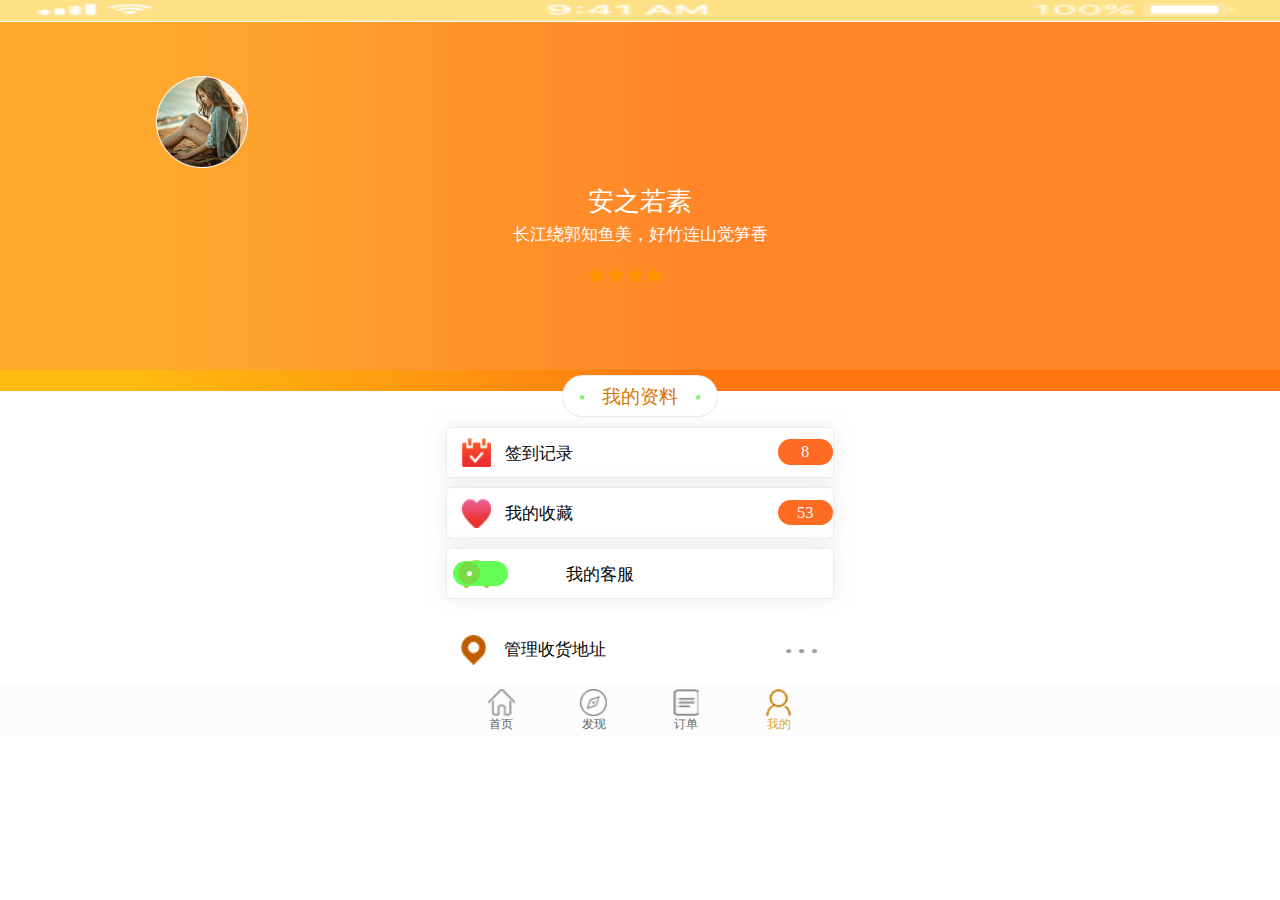
<file: 个人中心.html>
<!DOCTYPE html>
<html lang="en">
<head>
    <meta name="viewport" content="width=device-width" >
    <meta charset="UTF-8">
    <link rel="stylesheet" href="./css/base.css ">
    <link rel="stylesheet" href="./css/个人中心.css ">
    <link rel="stylesheet" href="./css/iconfont.css ">
    <title>个人中心</title>
</head>
<body>

<!--header-->
<div class="header" >
    <img src="./images/个人中心/状态栏.png  " alt="">
</div>
<!--banner-->
<div class="banner">
    <div class="bannerTop">
        <div><img src="./images/个人中心/头像.png  " alt=""></div>
        <div class="bannerTopBox1" ><p>安之若素</p></div>
        <div class="bannerTopBox2"><p>长江绕郭知鱼美，好竹连山觉笋香</p></div>
        <div class="bannerTopBox3">
            <a href=""><img src="./images/个人中心/收藏(1).png  " alt=""></a>
            <a href=""><img src="./images/个人中心/收藏(1).png  " alt=""></a>
            <a href=""><img src="./images/个人中心/收藏(1).png  " alt=""></a>
            <a href=""><img src="./images/个人中心/收藏(1).png  " alt=""></a>
        </div>
<!--        <div class="bannerTopBox4">
               <div class="bannerTopBox4-L"><img src="./images/个人中心/设置.png  " alt=""></div>
                <div class="bannerTopBox4-R"><img src="./images/个人中心/Xieyi.png  " alt=""></div>
            </div>
        </div>-->
    </div>

    <div class="bannerBottom">
        <div class="bannerBottom-l " ><img src="./images/个人中心/形状1.png  " alt=""></div>
        <div class="bannerBottom-c" ><p>我的资料</p></div>
        <div class="bannerBottom-r"><img src="./images/个人中心/形状1.png  " alt=""></div>

    </div>
</div>

<!--container-->
<div class="container " >
    <div class="contentT">
        <div class="contentT1">
            <img src="./images/个人中心/签到.png  " alt="">
            <pre>签到记录</pre>
            <p>8</p>
        </div>

        <div class="contentT1">
            <img src="./images/个人中心/收藏.png  " alt="">
            <pre>我的收藏</pre>
            <p>53</p>
        </div>

        <div class="contentT1"  >
            <img src="./images/个人中心/耳机.png  " alt="">
            <pre style="margin-left:0.2rem ">我的客服</pre>
          <p style="background: #63ff56;position: fixed  " ><span><b></b></span></p>
        </div>
    </div>

    <div class="contentB">
        <div class="contentB1">
            <img src="./images/个人中心/定位位置.png  " alt="">
            <pre>管理收货地址</pre>
            <a href=""><img src="./images/个人中心/更多.png  " alt=""></a>

        </div>
    </div>
</div>

<!--footer-->
<div class="footer" >
  <div class="footerContent">
      <div class="footerContent1">
          <img src="./images/个人中心/Tab/首页.png  " alt="">
          <p><a href="./index.html " style="color:rgb(100,100,100) ;" >首页</a></p>
      </div>

      <div class="footerContent1">
          <a href="./订单中心.html ">
          <img src="./images/个人中心/Tab/发现.png  " alt="">
          <p>发现</p>
          </a>
      </div>

      <div class="footerContent1"><a href="./订单详情.html ">
          <img src="./images/个人中心/Tab/订单.png  " alt="">
          <p>订单</p>
      </a>
      </div>

      <div class="footerContent1">
          <img src="./images/个人中心/Tab/我的.png  " alt="">
          <p style="color:#daa91a">我的</p>
      </div>
  </div>
</div>
</body>
</html>
</file>
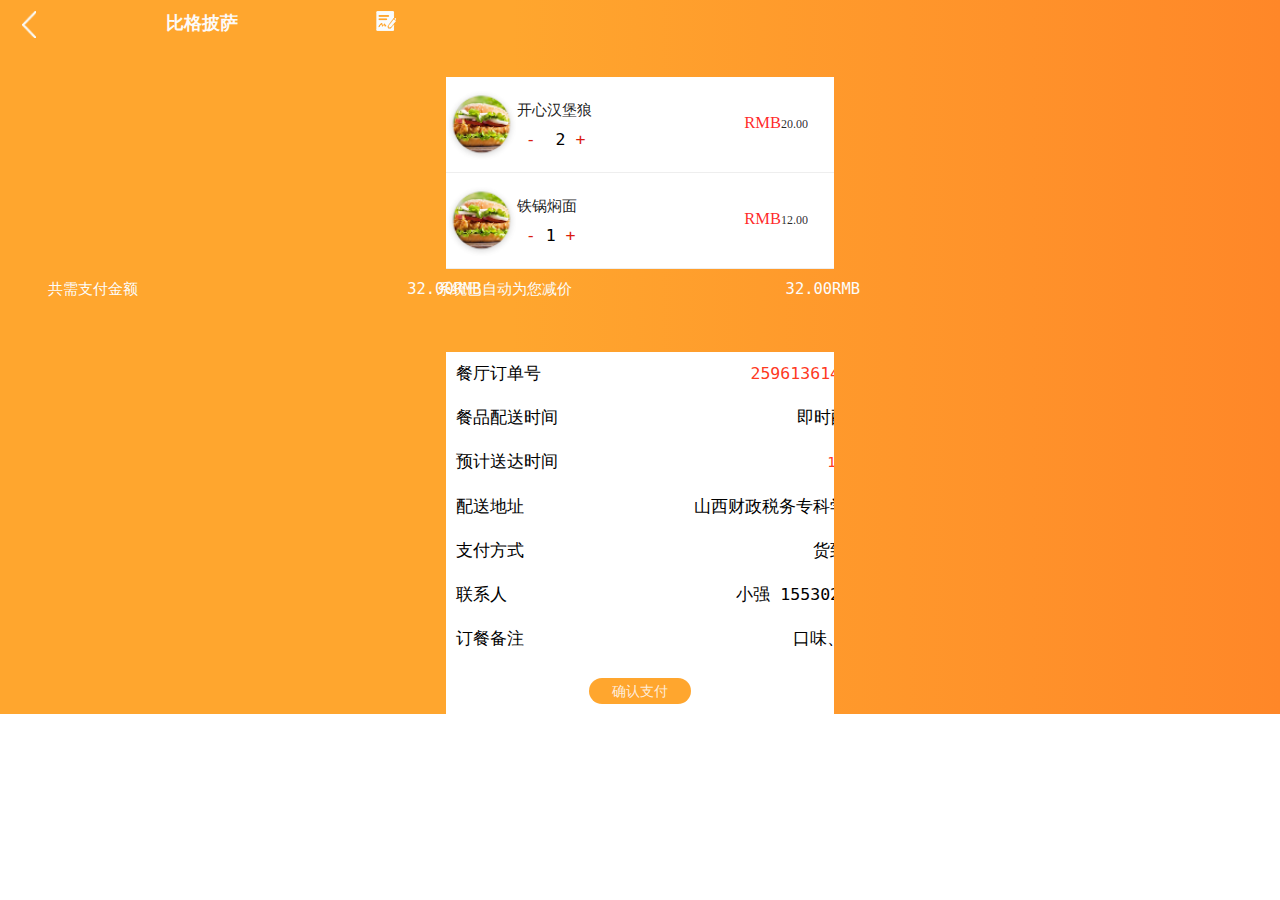
<file: 填写订单.html>
<!DOCTYPE html>
<html lang="en">
<head>
    <meta charset="UTF-8">
    <meta name="viewport" content="width=device-width" >
    <link rel="stylesheet" href="./css/base.css ">
    <link rel="stylesheet" href="./css/填写订单.css  ">
    <link rel="stylesheet" href="./images/填写订单 ">
    <title>填写订单</title>
</head>
<body>
<!--header-->
<div class="container">
   <!-- header-->
 <!--   <div class="header">
        <img src="./images/填写订单/状态栏.png  " alt="">
    </div>-->
    <!--nav-->
    <div class="nav">

        <p><img src="./images/填写订单/返回.png  " alt=""></p>
        <h3>比格披萨</h3>
        <span><img src="./images/填写订单/Xieyi.png  " alt=""></span>
    </div>

    <!--content1-->
    <div class="box1">
        <div class="box1Content ">
            <div class="box1ContentText">
                <div class="box1ContentText-Left">
                      <div class="box1ContentText-LeftTP">
                         <img src="./images/填写订单/汉堡.png " alt="">
                     </div>
                       <div class="box1ContentText-LeftText">
                           <p>开心汉堡狼</p>
                           <pre><span style="color:#da1c10 " >-</span>  2 <span style="color: #da1c10 ">+</span></pre>
                       </div>
                </div>
                <div class="box1ContentText-Right">
                    <p><span style="color:rgba(255,1,1,0.85);font-size:0.3rem  " >RMB</span>20.00</p>
                </div>
            </div>




    <div class="box1ContentText">
                <div class="box1ContentText-Left">
                    <div class="box1ContentText-LeftTP">
                        <img src="./images/填写订单/汉堡.png " alt="">
                    </div>
                    <div class="box1ContentText-LeftText">
                        <p>铁锅焖面</p>
                        <pre><span style="color:#da1c10 " >-</span> 1 <span style="color: #da1c10 ">+</span></pre>
                    </div>
                </div>
                <div class="box1ContentText-Right">
                    <p><span style="color:rgba(255,1,1,0.85);font-size:0.3rem  " >RMB</span>12.00</p>
                </div>
            </div>

        </div>
    </div>


<!--box2-->
    <div class="box2">
        <div class="box2Content">
            <div class="box2Content-Text">
                <pre> 共需支付金额                             32.00RMB</pre>
            </div>
            <div class="box2Content-Text">
                <pre> 系统已自动为您减价                       32.00RMB</pre>
            </div>

        </div>
    </div>

<!--footer-->
    <div class="footer">
       <div class="footerContent">
           <div class="footerContent-Text"><pre> 餐厅订单号                     <span style="color:rgba(254,32,2,0.9) ">25961361452098</span></pre></div>
           <div class="footerContent-Text"><pre> 餐品配送时间                        即时配送    </pre></div>
           <div class="footerContent-Text"><pre> 预计送达时间                           <span style="color:rgba(254,32,2,0.9) ;font-size:0.26rem   " >13：50</span> </pre></div>
           <div class="footerContent-Text"><pre> 配送地址                 山西财政税务专科学校</pre></div>
           <div class="footerContent-Text"><pre> 支付方式                             货到付款</span></pre></div>
           <div class="footerContent-Text"><pre> 联系人                       小强 15530269866</pre></div>
           <div class="footerContent-Text"><pre> 订餐备注                           口味、偏好</pre></div>
           <div class="footerContent-Text" style="margin-top:0.1rem  " >
               <a href="./筛选支付方式.html">
                   <p>                    确认支付</p>
               </a>
           </div>
       </div>
    </div>






</div>
</body>
</html>
</file>
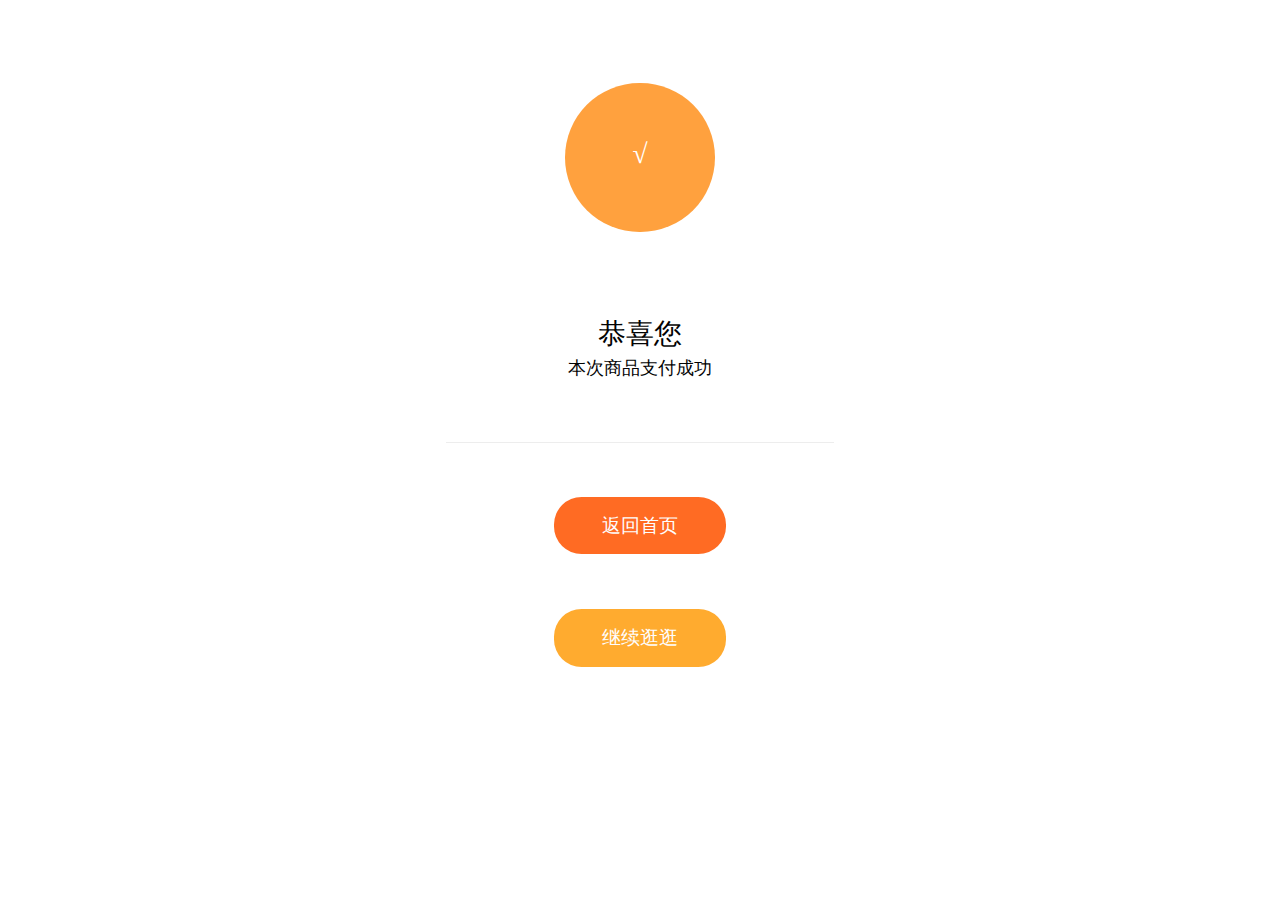
<file: 支付成功.html>
<!DOCTYPE html>
<html lang="en">
<head>
    <meta charset="UTF-8">
    <meta name="viewport" content="width=device-width" >
    <link rel="stylesheet" href="./css/base.css ">
    <link rel="stylesheet" href="./css/支付成功.css ">
    <title>支付成功</title>
</head>
<body>
<!--header-->
<!--<div class="header">
    <img src="./images/支付成功/状态栏.png  " alt="">
</div>-->

<!--banner-->
<div class="banner">
    <div class="bannerContent"><p>√</p></div>
</div>
<!--container-->
<div class="container">
    <div class="content">
        <div class="content1">恭喜您</div>
        <div class="content2"  >本次商品支付成功</div>
    </div>
</div>

<!--box-->
<div class="box">
    <div class="boxContent"></div>
</div>
<!--footer-->

<div class="footer">

        <div class="footerContent1"><a href="./index.html " style="color:rgb(254,253,253) ;" >返回首页</a></div>
        <div class="footerContent2">继续逛逛</div>
</div>


</body>
</html>
</file>
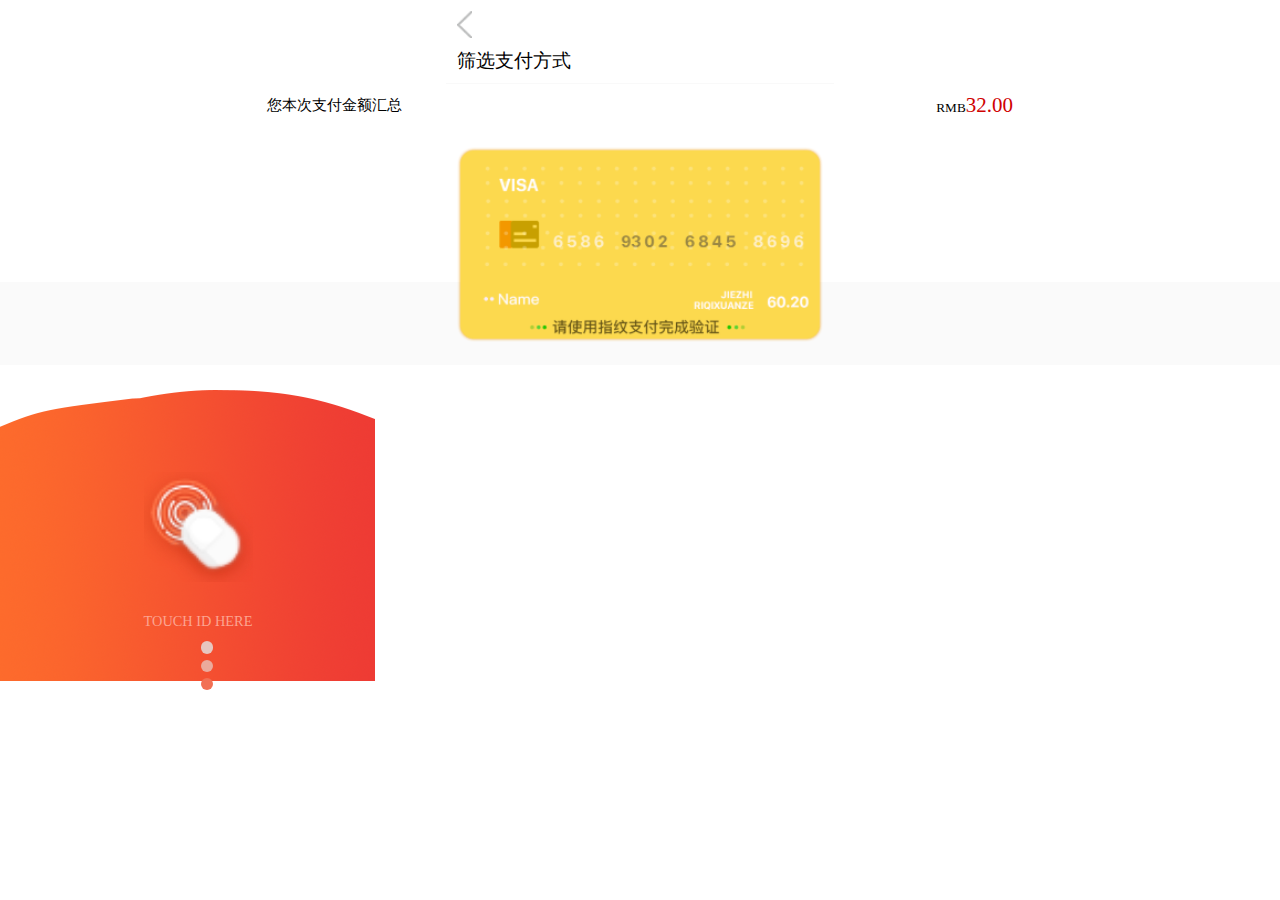
<file: 支付方式（指纹）.html>
<!DOCTYPE html>
<html lang="en">
<head>
    <meta name="viewport" content="width=device-width" >
    <meta charset="UTF-8">
    <title>支付方式</title>
    <link rel="stylesheet" href="./css/base.css ">
    <link rel="stylesheet" href="css/支付方式（指纹）.css  ">
    <link rel="stylesheet" href="images/支付方式（指纹） ">
    <style>
        .footerContent {
            width: 7.5rem;
            height: 5.8rem;
            background-image:url("images/支付方式（指纹）/椭圆1.png  ")  ;
            background-repeat:no-repeat  ;
        }
    </style>
    
</head>
<body>
<!--header-->
<!--<div class="header">
    <img src="images/支付方式（指纹）/状态栏.png  " alt="">
</div>-->
<!--box1-->
<div class="box1">
    <div class="box1Content">
        <img src="images/支付方式（指纹）/返回.png  " alt="">
        <p>筛选支付方式</p>
    </div>
    <div class="b" ></div>
</div>
<!--box2-->
<div class="box2">
    <p>您本次支付金额汇总</p>
    <p style="font-size:0.24rem  " >RMB<font style="color:rgb(208,2,2);font-size:0.38rem   " >32.00</font></p>
</div>
<!--box3-->
<div class="box3">
    <img src="images/支付方式（指纹）/VISA.png  " alt="">
    <div class="box4" ></div>
</div>

<!--footer-->
<div class="footer">
   <div class="footerContent">
       <a href="./支付成功.html "> <img src="images/支付方式（指纹）/指纹.png  " alt=""></a>
       <p>TOUCH ID HERE</p>
       <div class="footerContentBox1 " ></div>
       <div class="footerContentBox2 " ></div>
       <div class="footerContentBox3 " ></div>
   </div>


</div>



</body>
</html>
</file>
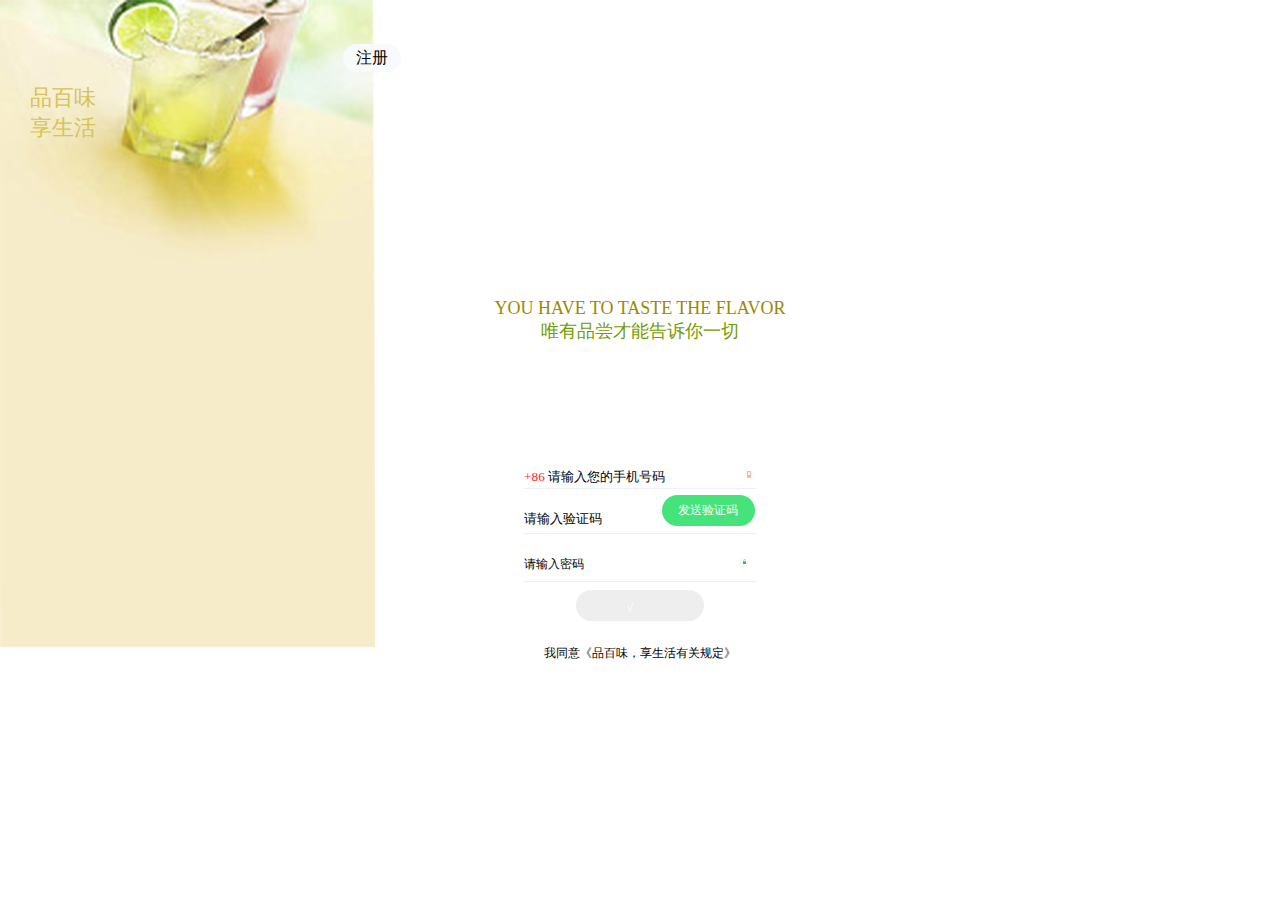
<file: 注册.html>
<!DOCTYPE html>
<html lang="en">
<head>
    <meta charset="UTF-8">
    <meta name="viewport" content="width=device-width"  >
    <link rel="stylesheet" href="./css/base.css  ">
    <link rel="stylesheet" href="css/登陆.css  ">
    <title>登录</title>
    <style>
        .container{
            background-image:url("./images/登录/背景.png  ");
            width: 100%;
            height: 12.94rem;
            background-repeat: no-repeat ;
        }
    </style>

</head>
<body>

<!--header-->
<!--<div class="header" ><img src="./images/登录/状态栏.png  " alt=""></div>-->
<!--content-->
<div class="container ">
    <!-- box1-->
    <div class="box1 ">
        <div class="box1Content-left " >
            <p>品百味</p>
            <p>享生活</p>
        </div>
        <div class="box1Content-right " >
            <p>注册</p>
        </div>
    </div>

    <!-- box2-->
    <div class="box2 ">
        <div class="box2Content" >
            <p style="color:rgb(156,136,1) " >YOU HAVE TO TASTE THE  FLAVOR</p>
            <p style=" color: rgb(114,156,0);" >唯有品尝才能告诉你一切</p>
        </div>
    </div>

    <!-- box3-->
    <div class="box3" >
        <ul class="box3Content" >
            <li class="box3Content1 " >
                <div class="box3Content1-l"><font style="color:rgb(255,33,33) " >+86</font> 请输入您的手机号码</div>
                <div class="box3Content1-r"><img src="./images/登录/手机.png " alt=""></div>
            </li>
            <li class="box3Content2 " ></li>

            <li class="box3Content3 " >
                <div class="box3Content3-l">请输入验证码</div>
                <div class="box3Content3-r">
                    <div class="box3Content3-rContent" >
                        <p>发送验证码</p></div>
                </div>
            </li>
            <li class="box3Content4 " ></li>

            <li class="box3Content5 " >
                <div class="box3Content5-top">
                    <div class="box3Content5-topL">请输入密码</div>
                    <div class="box3Content5-topR"><img src="./images/登录/密码.png " alt=""></div>
                        <li class="box3Content5-z" ></li>
                <div class="box3Content5-bottom"><p><a href="./登录.html " style="color:#fff " >√</a></p></div>
            </li>
        </ul>
    </div>

    <!--box4-->
    <div class="box4" >
        <div class="box4Content" >
            我同意《品百味，享生活有关规定》
        </div>
    </div>
</div>


</body>
</html>
</file>
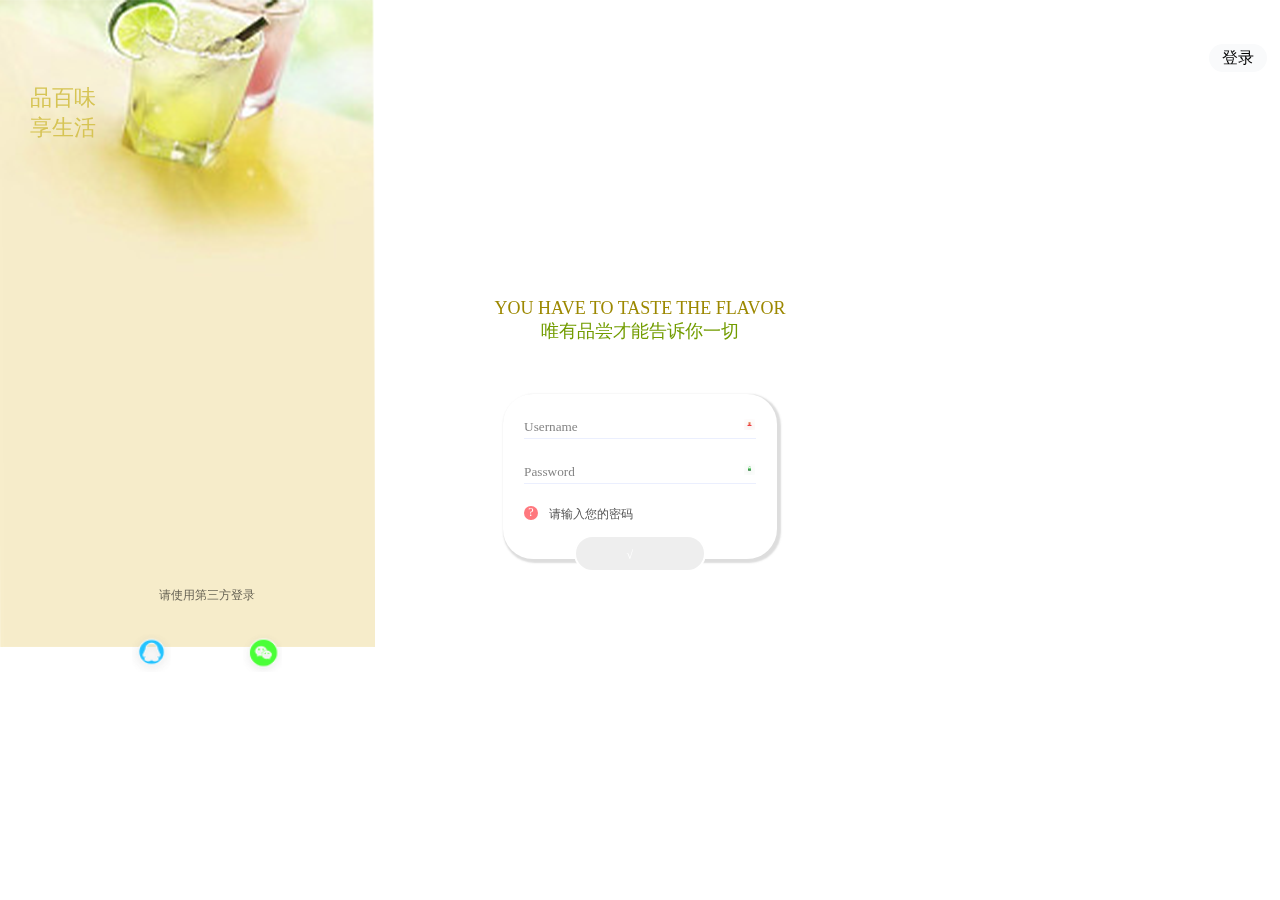
<file: 登录.html>
<!DOCTYPE html>
<html lang="en">
<head>
    <meta charset="UTF-8">
    <meta name="viewport" content="width=device-width"  >
    <link rel="stylesheet" href="./css/base.css  ">
    <link rel="stylesheet" href="./css/注册.css  ">
    <title>注册</title>
    <style>
        .container{
            background-image:url("images/注册/背景.png  ");
            width: 100%;
            height: 12.94rem;
            background-repeat: no-repeat ;
            position:fixed;
        }
    </style>

</head>
<body>

<!--header-->
<!--<div class="header" ><img src="./images/注册/状态栏.png  " alt=""></div>-->
<!--content-->
<div class="container ">
    <!-- box1-->
    <div class="box1 ">
        <div class="box1Content-left " >
            <p>品百味</p>
            <p>享生活</p>
        </div>
        <div class="box1Content-right " >
            <p>登录</p>
        </div>
    </div>

    <!-- box2-->
    <div class="box2 ">
        <div class="box2Content" >
            <p style="color:rgb(156,136,1) " >YOU HAVE TO TASTE THE  FLAVOR</p>
            <p style=" color: rgb(114,156,0);" >唯有品尝才能告诉你一切</p>
        </div>
    </div>

    <!-- box3-->
    <div class="box3" >
        <ul class="box3Content" >
            <li class="box3Content1 " >
                <div class="box3Content1-l">Username</div>
                <div class="box3Content1-r"><img src="./images/注册/用户名.png " alt=""></div>
            </li>
            <li class="box3Content2 " ></li>

            <li class="box3Content3 " >
                <div class="box3Content1-l">Password</div>
                <div class="box3Content1-r"><img src="./images/注册/密码.png " alt=""></div>
            </li>
            <li class="box3Content4 " ></li>

            <li class="box3Content5 " >
                <div class="box3Content5-C">
                    <div class="box3Content5-C1 "  style="color:#ffffff  " >?</div>
                    <div class="box3Content5-C2 "  >请输入您的密码</div>
                </div>

            </li>
            <li class="box3Content6 " ><p><a href="./index.html " style="color:#fff " >√</a></p></li>
        </ul>


    </div>

    <!--box4-->
    <div class="box4" >
        <div class="box4Top" >
            请使用第三方登录
        </div>

        <div class="box4Bottom" >
            <div class="box4BottomContent">
                <div class="box4BottomContent-l" ><img src="./images/注册/qq.png  " alt=""></div>
                <div class="box4BottomContent-r" ><img src="./images/注册/weixin.png " alt=""></div>
            </div>
        </div>
    </div>

</div>


</body>
</html>
</file>
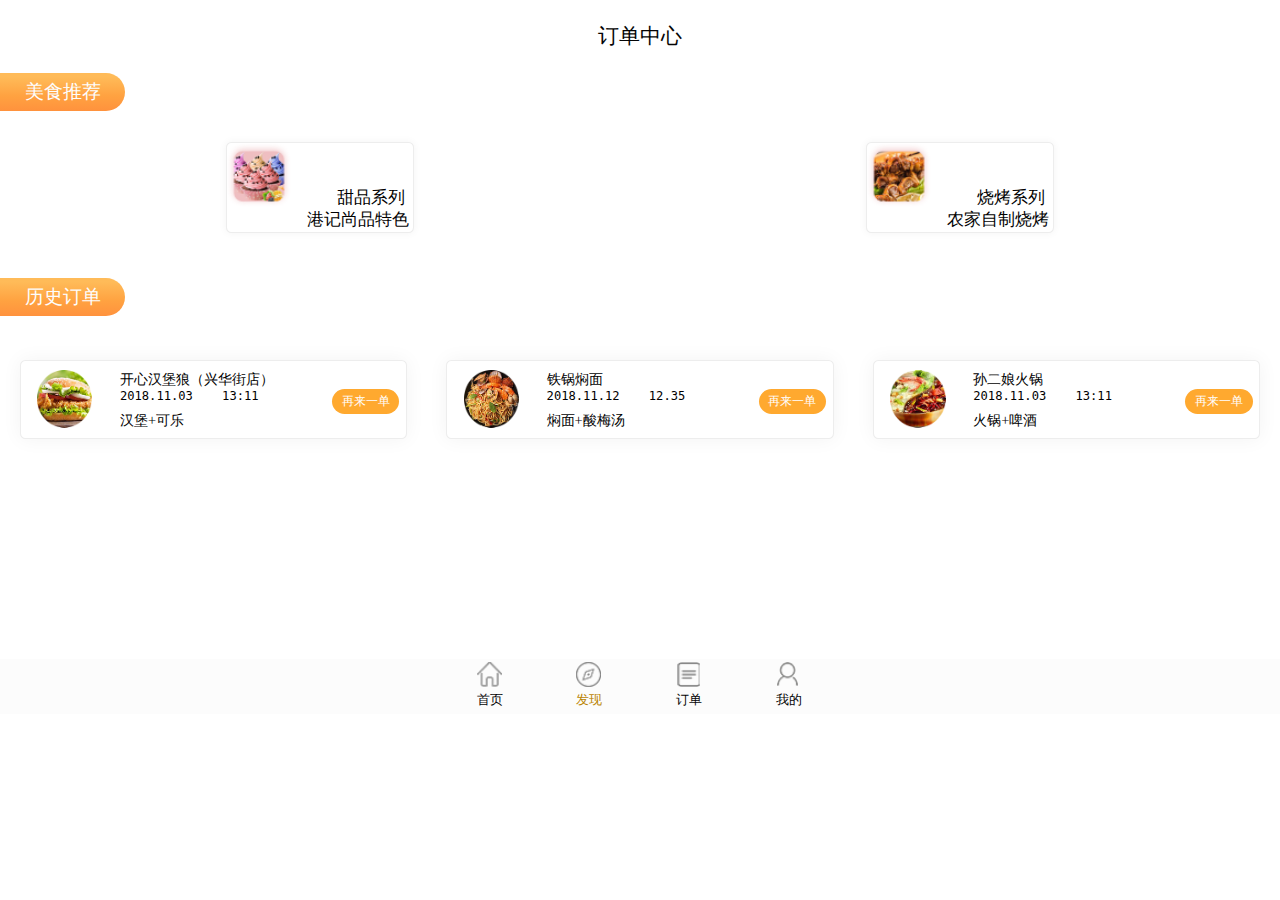
<file: 订单中心.html>
<!DOCTYPE html>
<html lang="en">
<head>
    <meta charset="UTF-8">
    <meta name="viewport" content="width=device-width" >
    <link rel="stylesheet" href="./css/base.css ">
    <link rel="stylesheet" href="./css/订单中心.css  ">
    <link rel="stylesheet" href="./images/订单中心">
    <title>订单中心</title>
</head>
<body>
<!--header-->
<!--<header class="header"  >
    <img src="./images/订单中心/状态栏.png  " alt="">
</header>-->
<!--banner-->
<div class="banner">
    <p>订单中心</p>
</div>
<!--content-->
<div class="content1" >
    <div class="content1Top " >
        <p>美食推荐</p>
    </div>
    <div class="content1Bottom" >
        <div class="content1Bottom-1">
            <div class="content1Bottom-1Left " >
            <img src="./images/订单中心/美食推荐/甜筒.png  " alt="">
            </div>
            <div class="content1Bottom-1Right " >
            <pre>   甜品系列</pre>
                <span>港记尚品特色</span>

            </div>
        </div>


        <div class="content1Bottom-2">
            <div class="content1Bottom-2Left " >
                <img src="./images/订单中心/美食推荐/烧烤.png  " alt="">
            </div>
            <div class="content1Bottom-2Right " >
                <pre>   烧烤系列</pre>
                <span>农家自制烧烤</span>

            </div>
        </div>

    </div>
</div>

<div class="content2">
    <div class="content2Top">
        <p>历史订单</p>
    </div>
    <div class="content2Bottom" >
        <div class="content2Bottom-1 " >
             <div class="content2Bottom-1Left" >
                 <div class="content2Bottom-1Left-1 " >
                     <img src="./images/订单中心/历史订单/汉堡.png  " alt="">
                 </div>
                 <div class="content2Bottom-1Left-2 " >
                     <p>开心汉堡狼（兴华街店）</p>
                     <pre>2018.11.03    13:11  </pre>
                     <p>汉堡+可乐</p>
                 </div>
             </div>
             <div class="content2Bottom-1Right" >
                 <div class="content2Bottom-1RightC " >
                     <p>再来一单</p>
                 </div>
             </div>
        </div>

        <div class="content2Bottom-1 " >
            <div class="content2Bottom-1Left" >
                <div class="content2Bottom-1Left-1 " >
                    <img src="./images/订单中心/历史订单/焖面.png  " alt="">
                </div>
                <div class="content2Bottom-1Left-2 " >
                    <p>铁锅焖面</p>
                    <pre>2018.11.12    12.35  </pre>
                    <p>焖面+酸梅汤</p>
                </div>
            </div>
            <div class="content2Bottom-1Right" >
                <div class="content2Bottom-1RightC " >
                    <p>再来一单</p>
                </div>
            </div>
        </div>

        <div class="content2Bottom-1 " >
            <div class="content2Bottom-1Left" >
                <div class="content2Bottom-1Left-1 " >
                    <img src="./images/订单中心/历史订单/火锅.png  " alt="">
                </div>
                <div class="content2Bottom-1Left-2 " >
                    <p>孙二娘火锅</p>
                    <pre>2018.11.03    13:11  </pre>
                    <p>火锅+啤酒</p>
                </div>
            </div>
            <div class="content2Bottom-1Right" >
                <div class="content2Bottom-1RightC " >
                    <p>再来一单</p>
                </div>
            </div>
        </div>

    </div>
</div>

<!--footer-->
<div class="footer">
    <div class="footerContent">
        <div class="footerContent1">
            <a href="./index.html ">
            <img src="./images/订单中心/Tab/首页.png  " alt="">
            <p>首页</p>
            </a>
        </div>

        <div class="footerContent1">
            <img src="./images/订单中心/Tab/发现.png  " alt="" >
            <p style="color:rgb(186,132,2) ">发现</p>
        </div>

        <div class="footerContent1">
            <a href="./订单详情.html ">
            <img src="./images/订单中心/Tab/订单.png   " alt="" >
            <p >订单</p>
            </a>
        </div>

        <div class="footerContent1"><a href="./个人中心.html ">
            <img src="./images/订单中心/Tab/我的.png  " alt="">
            <p>我的</p>
        </a>
        </div>
    </div>

</div>



</body>
</html>
</file>
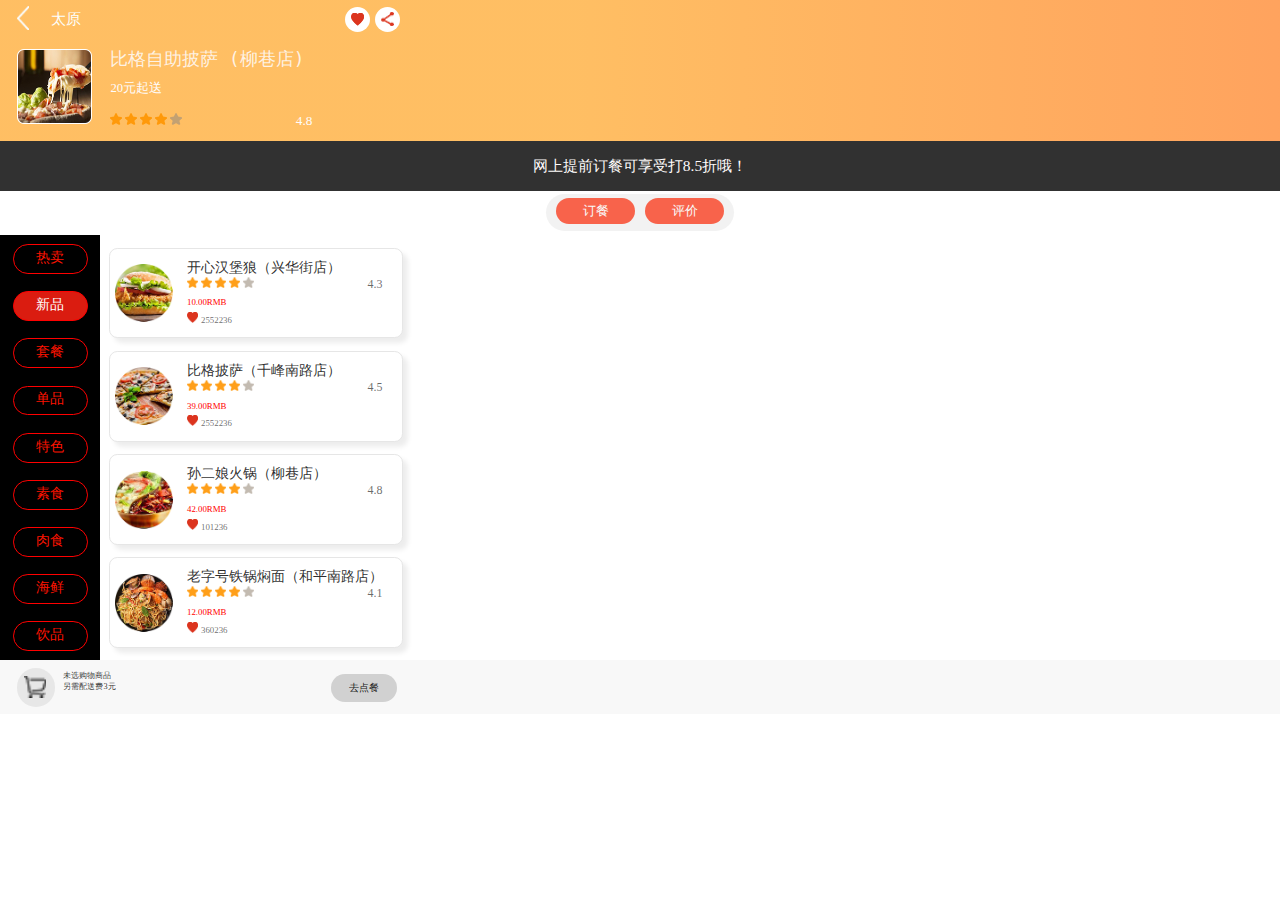
<file: 订单详情.html>
<!DOCTYPE html>
<html lang="en">
<head>
    <meta charset="UTF-8">
    <meta name="viewport" content="width=device-width"  >
    <link rel="stylesheet" href="./css/base.css  ">
    <link rel="stylesheet" href="css/订单详情.css   ">
    <title>订单详情</title>
</head>
<body>

<!--header-->
<!--<div class="header" >
    <img src="images/订单详情/状态栏.png  " alt="">
</div>-->
<!--box1-->
<div class="box1">
    <div class="box1Top">
        <div class="box1Top-Left">
            <img src="images/订单详情/图标/返回.png  " alt="">
            <p>太原</p>
        </div>
        <div class="box1Top-Right">
            <span><img src="images/订单详情/图标/收藏.png  " alt=""></span>
            <span><img src="images/订单详情/图标/分享(1).png   " alt="" style="height:0.26rem;width:0.24rem;padding-top:0.01rem" ></span>
        </div>
    </div>
    <div class="box1Bottom">
        <div class="box1Bottom-Left"><img src="images/订单详情/banner.png  " alt=""></div>
        <div class="box1Bottom-Right">
            <div class="box1Bottom-Right1"><pre>比格自助披萨 (柳巷店)</pre></div>
            <div class="box1Bottom-Right1"><p>20元起送</p></div>
            <div class="box1Bottom-Right1">
                <img src="images/订单详情/图标/收藏(1).png  " alt="">
                <img src="images/订单详情/图标/收藏(1).png  " alt="">
                <img src="images/订单详情/图标/收藏(1).png  " alt="">
                <img src="images/订单详情/图标/收藏(1).png  " alt="">
                <img src="images/订单详情/图标/收藏(1)拷贝4.png  " alt="">
                <span style=" font-size:0.24rem ;color:rgb(254,252,252);margin-left: 2rem " >4.8</span>
            </div>
        </div>
    </div>
</div>
<!--box2-->
<div class="box2">
    <div class="box2Content">网上提前订餐可享受打8.5折哦！</div>
</div>
<!--box3-->
<div class="box3">
    <div class="box3Content">
        <div class="box3Content1">
            <p>订餐</p>
        </div>
        <div class="box3Content1" style="margin-left:0.18rem   " >
            <p>评价</p>
        </div>
    </div>
</div>
<!--box4-->
<div class="box4">
    <div class="box4-Left">
        <div class="box4-LeftText " >
            <div class="box4-LeftText1 " ><p>热卖</p></div>
        </div>

        <div class="box4-LeftText " >
            <div class="box4-LeftText1 " style="background: #da1c10; " ><p style="color:#fff; " >新品</p></div>
        </div>

        <div class="box4-LeftText " >
             <div class="box4-LeftText1 " ><p>套餐</p></div>
        </div>
        <div class="box4-LeftText " >
             <div class="box4-LeftText1 " ><p>单品</p></div>
        </div>
        <div class="box4-LeftText " >
             <div class="box4-LeftText1 " ><p>特色</p></div>
         </div>

        <div class="box4-LeftText " >
             <div class="box4-LeftText1 " ><p>素食</p></div>
        </div>

        <div class="box4-LeftText " >
             <div class="box4-LeftText1 " ><p>肉食</p></div>
         </div>

        <div class="box4-LeftText " >
             <div class="box4-LeftText1 " ><p>海鲜</p></div>
       </div>

        <div class="box4-LeftText " >
            <div class="box4-LeftText1 " ><p>饮品</p></div>
        </div>
    </div>

    <div class="box4-Right">
        <div class="box4-RightContent">
            <div class="box4-RightContent-TP"><img src="./images/订单详情/content/1.png  " alt=""></div>
            <div class="box4-RightContent-Text">
                <div class="box4-RightContent-Text1" ><p>开心汉堡狼（兴华街店）</p></div>
                <div class="box4-RightContent-Text1" >
                    <img src="./images/订单详情/图标/收藏(1).png " alt="">
                    <img src="./images/订单详情/图标/收藏(1).png " alt="">
                    <img src="./images/订单详情/图标/收藏(1).png " alt="">
                    <img src="./images/订单详情/图标/收藏(1).png " alt="">
                    <img src="./images/订单详情/图标/收藏(1)拷贝4.png " alt="">
                    <span style="margin-left: 2rem;color:rgba(5,5,5,0.6)" >4.3</span>
                </div>
                <div class="box4-RightContent-Text1" >
                    <span style="font-size:0.16rem;color:red ">10.00RMB</span>
                </div>
                <div class="box4-RightContent-Text1" >
                    <img src="./images/订单详情/图标/收藏.png  " alt="">
                    <span style="font-size:0.16rem;color:rgba(5,5,5,0.6);" >2552236</span></div>
            </div>
        </div>


        <div class="box4-RightContent">
            <div class="box4-RightContent-TP"><img src="./images/订单详情/content/2.png  " alt=""></div>
            <div class="box4-RightContent-Text">
                <div class="box4-RightContent-Text1" ><p>比格披萨（千峰南路店）</p></div>
                <div class="box4-RightContent-Text1" >
                    <img src="./images/订单详情/图标/收藏(1).png " alt="">
                    <img src="./images/订单详情/图标/收藏(1).png " alt="">
                    <img src="./images/订单详情/图标/收藏(1).png " alt="">
                    <img src="./images/订单详情/图标/收藏(1).png " alt="">
                    <img src="./images/订单详情/图标/收藏(1)拷贝4.png " alt="">
                    <span style="margin-left: 2rem;color:rgba(5,5,5,0.6)" >4.5</span>
                </div>
                <div class="box4-RightContent-Text1" >
                    <span style="font-size:0.16rem;color:red ">39.00RMB</span>
                </div>
                <div class="box4-RightContent-Text1" >
                    <img src="./images/订单详情/图标/收藏.png  " alt="">
                    <span style="font-size:0.16rem;color:rgba(5,5,5,0.6);" >2552236</span></div>
            </div>
        </div>

        <div class="box4-RightContent">
            <div class="box4-RightContent-TP"><img src="./images/订单详情/content/3.png  " alt=""></div>
            <div class="box4-RightContent-Text">
                <div class="box4-RightContent-Text1" ><p>孙二娘火锅（柳巷店）</p></div>
                <div class="box4-RightContent-Text1" >
                    <img src="./images/订单详情/图标/收藏(1).png " alt="">
                    <img src="./images/订单详情/图标/收藏(1).png " alt="">
                    <img src="./images/订单详情/图标/收藏(1).png " alt="">
                    <img src="./images/订单详情/图标/收藏(1).png " alt="">
                    <img src="./images/订单详情/图标/收藏(1)拷贝4.png " alt="">
                    <span style="margin-left: 2rem;color:rgba(5,5,5,0.6)" >4.8</span>
                </div>
                <div class="box4-RightContent-Text1" >
                    <span style="font-size:0.16rem;color:red ">42.00RMB</span>
                </div>
                <div class="box4-RightContent-Text1" >
                    <img src="./images/订单详情/图标/收藏.png  " alt="">
                    <span style="font-size:0.16rem;color:rgba(5,5,5,0.6);" >101236</span></div>
            </div>
        </div>

        <div class="box4-RightContent">
            <div class="box4-RightContent-TP"><img src="./images/订单详情/content/4.png  " alt=""></div>
            <div class="box4-RightContent-Text">
                <div class="box4-RightContent-Text1" ><p>老字号铁锅焖面（和平南路店）</p></div>
                <div class="box4-RightContent-Text1" >
                    <img src="./images/订单详情/图标/收藏(1).png " alt="">
                    <img src="./images/订单详情/图标/收藏(1).png " alt="">
                    <img src="./images/订单详情/图标/收藏(1).png " alt="">
                    <img src="./images/订单详情/图标/收藏(1).png " alt="">
                    <img src="./images/订单详情/图标/收藏(1)拷贝4.png " alt="">
                    <span style="margin-left: 2rem;color:rgba(5,5,5,0.6)" >4.1</span>
                </div>
                <div class="box4-RightContent-Text1" >
                    <span style="font-size:0.16rem;color:red ">12.00RMB</span>
                </div>
                <div class="box4-RightContent-Text1" >
                    <img src="./images/订单详情/图标/收藏.png  " alt="">
                    <span style="font-size:0.16rem;color:rgba(5,5,5,0.6);" >360236</span></div>
            </div>
        </div>
    </div>
</div>



<!--footer-->
<div class="footer">
    <div class="footer-Left">
        <div class="footer-LeftBox"><img src="images/订单详情/图标/gouwuche.png  " alt=""></div>
         <div class="footer-LeftBoxText"><p>未选购物商品</p><p>另需配送费3元</p></div>
    </div>
    <div class="footer-Right" >
        <a href="./填写订单.html "><p>去点餐</p>
        </a>
    </div>
</div>

</body>
</html>
</file>
<file: css/base.css>
body{
    font-size:12px;
}


*{
    margin: 0;
    padding: 0;
    box-sizing: border-box;
}
ul{
    list-style: none;
}
a{
    text-decoration: none;
}
html{
    font-size: 100px;
}
@media (min-width: 320px) {
    html{
        font-size: calc(42.66667px);
    }
}
@media (min-width: 360px) {
    html{
        font-size: 48px;
    }
}
@media (min-width: 375px) {
    html {
        font-size: 50px;
    }
}
@media (min-width: 414px) {
    html {
        font-size: 55.2px;
    }
}

@font-face {
    font-family: 'iconfont';  /* project id 1021915 */
    src: url('//at.alicdn.com/t/font_1021915_h9m6qa3enls.eot');
    src: url('//at.alicdn.com/t/font_1021915_h9m6qa3enls.eot?#iefix') format('embedded-opentype'),
    url('//at.alicdn.com/t/font_1021915_h9m6qa3enls.woff2') format('woff2'),
    url('//at.alicdn.com/t/font_1021915_h9m6qa3enls.woff') format('woff'),
    url('//at.alicdn.com/t/font_1021915_h9m6qa3enls.ttf') format('truetype'),
    url('//at.alicdn.com/t/font_1021915_h9m6qa3enls.svg#iconfont') format('svg');
}
</file>
<file: css/个人中心.css>
.header {
    width:100% ;
    height:0.4rem ;
}
.header img {
    width:100% ;
    height:0.4rem ;
}
.banner {
    width:100% ;
    height:6.68rem ;
    background-image: linear-gradient(90deg,rgba(255,183,1,0.94),rgba(255,183,1,0.94) 10%,rgba(255,109,0,0.94),rgba(255,109,0,0.94) 100% ); ;
}
.bannerTop {
    width:100%;
    height:6.3rem ;
    background-image: linear-gradient(90deg,rgb(255,170,47),rgb(255,170,47) 10%,rgb(255,133,40),rgb(255,133,40) 100% );

}
.bannerTop img{
    padding-top:0.97rem ;
    padding-left:2.83rem ;
}
.bannerTop p{
    text-align: center ;
    color:#ffffff;
}
.bannerTopBox1  p {
    font-size:0.48rem ;
    padding-top: 0.2rem;
}
.bannerTopBox2   p{
    font-size: 0.3rem;
    padding-top:0.1rem ;

}
 .bannerTopBox3 {
    width:7.5rem;
    height: 0.4rem;
    /*background: #9db1f9;*/
     margin: 0.4rem auto ;
     text-align: center;
     display:flex;
     flex-wrap:nowrap ;

 }
 .bannerTopBox3 a {
     width: 0.15rem;
     height: 0.15rem;
     margin-top: -1rem;
     margin-right:0.2rem ;
     color: #ed1f79;
 }
/* .bannerTopBox4{
     width:7.5rem;
     height: 0.6rem;
     background: #e000e4;
     position:relative;
     margin:-0.8rem auto ;
     left: 0;    right: 0;    top: 0;     bottom: 0;
     display:flex ;
     justify-content:space-around;
     flex-wrap:nowrap ;

 }*/


.bannerBottom {
    width:2.84rem ;
    height:0.76rem ;
    border-radius:0.38rem;
    background: rgb(255,255,255)  ;
    margin:0.1rem auto auto;
    border:1px solid rgba(191,191,191,0.3) ;
    line-height: 0.76rem;
    display: flex;
    justify-content: space-between;
    flex-wrap: nowrap;

}
.bannerBottom-l img {
    padding-left: 0.3rem;
}
.bannerBottom-r img{
    padding-right: 0.3rem;
}
.bannerBottom-c {
    font-size: 0.34rem;
    color:rgb(216,117,1) ;
}

/*container*/
.container {
    width:100% ;
    height:5.28rem ;
    /*background: #29da1a ;*/
    overflow: hidden;
}
.contentT {
    width: 7.02rem;
    height:3.32rem ;
  /*  background: #f9ff25;*/
    margin:0.65rem  auto auto ;
}
.contentT1 {
    width: 7.02rem;
    height: 0.93rem;
    border-radius:0.1rem ;
    background: #ffffff;
    border:1px solid rgba(191,191,191,0.3) ;
    box-shadow:rgba(191,191,191,0.3)0 0 20px  ;
    line-height:0.93rem ;
    margin-top: 0.17rem;
    display: flex;
    justify-content: space-between;
    flex-wrap: nowrap;
}
.contentT1 img {
    width: 0.53rem;
    height: 0.53rem;
    margin:auto auto auto 0.26rem;
}
.contentT1 pre{
    margin-right:3.6rem ;
    color:rgb(5,5,5) ;
    font-size: 0.3rem;
    line-height: 0.93rem;
}
.contentT1 p{
    width: 1rem;
    height: 0.46rem;
    border-radius: 0.23rem ;
    background:rgb(255,107,35) ;
    line-height: 0.46rem;
    text-align: center ;
    margin-top: 0.21rem;
    font-size:0.3rem ;
    color:rgb(252,249,249) ;
    margin-left:0.1rem ;
}
.contentT1 span  {
    display: block;
    width:0.4rem ;
    height:0.4rem ;
    background: #77da46;
    border-radius:35px   ;
    margin-left:0.1rem ;
    margin-top:0.03rem ;
    position: fixed;
}
.contentT1 span b{
    display: block;
    width:0.1rem;
    height:0.1rem ;
    border-radius:50%  ;
    background: #fff;
    margin:0.15rem  auto ;
}
.contentB{
    width:100%;
    height:1.96rem ;
    background:#ffffff ;
    position: relative;
}
.contentB1{
    width: 7.02rem;
    height: 0.93rem;

    line-height:0.93rem ;
    margin:auto ;
    display: flex;
    justify-content: space-between;
    flex-wrap: nowrap;
    position: absolute;
    left: 0;   right: 0;     top: 0;  bottom:0.51rem ;
}

.contentB1 img {
    width: 0.46rem;
    height: 0.53rem;
    margin:auto auto auto 0.26rem;
}
.contentB1 pre{
    margin-right:3rem ;
    color:rgb(5,5,5) ;
    font-size: 0.3rem;
    line-height: 0.93rem;
}
.contentB1 a img {
    width:0.56rem ;
    height:0.08rem ;
    line-height:0.08rem ;
    margin-right: 0.3rem;

}

/*footer*/
.footer {
    width:100%;
    height: 0.98rem;
    background:rgba(188,188,188,0.05);
    position: relative;
}
.footerContent {
    width: 5.82rem;
    height:0.98rem;
    line-height:100% ;
    position: absolute;
    margin:auto ;
    left: 0;    right: 0;      top: 0;     bottom: 0;
    display: flex;
    justify-content:space-between;
    flex-wrap: nowrap;
}
.footerContent1{
    width:0.8rem ;
    height:0.98rem;
}
.footerContent1 img{
    width: 0.5rem;
    height: 0.5rem;
    margin-left: 0.15rem;
    margin-top:0.12rem ;
}
.footerContent1 p{
    font-size: 12px;
    text-align: center ;
    color:rgb(100,100,100) ;
    margin: 0 auto;
}
.footerContent1 p a{
   color:rgb(100,100,100);
}
</file>
<file: css/iconfont.css>
@font-face {font-family: "iconfont";
  src: url('../font/iconfont.eot?t=1548314407037'); /* IE9 */
  src: url('../font/iconfont.eot?t=1548314407037#iefix') format('embedded-opentype'), /* IE6-IE8 */
  url('[data-uri]') format('woff2'),
  url('../font/iconfont.woff?t=1548314407037') format('woff'),
  url('../font/iconfont.ttf?t=1548314407037') format('truetype'), /* chrome, firefox, opera, Safari, Android, iOS 4.2+ */
  url('../font/iconfont.svg?t=1548314407037#iconfont') format('svg'); /* iOS 4.1- */
}

.iconfont {
  font-family: "iconfont" !important;
  font-size: 16px;
  font-style: normal;
  -webkit-font-smoothing: antialiased;
  -moz-osx-font-smoothing: grayscale;
}

.icon-sousuo:before {
  content: "\e651";
}

.icon-xiangji:before {
  content: "\e60d";
}

.icon-yijiuhuanxin:before {
  content: "\e600";
}

.icon-gouwuche1-copy-copy:before {
  content: "\e601";
}
</file>
<file: css/填写订单.css>
.container{
    width:100% ;
    height:12.94rem ;
    background-image: linear-gradient(90deg,rgb(255,166,46)40%,rgb(255,135,40) 100% );
}


/*header*/
/*.header{
    width:100% ;
    height:0.4rem ;
}
.header img{
    width: 100%;
    height:0.4rem ;
}*/
/*nav*/
.nav{
    width:100%;
    height:1.4rem ;
    display:flex ;
    flex-wrap: nowrap;
                                                                      }
.nav p img {
    width:0.26rem ;
    height:0.49rem ;
    /*text-align: center ;*/
    line-height:0.49rem ;
    margin-top:0.2rem ;
    margin-left:0.4rem ;
}
.nav h3{
    display: block;
    font-size:0.32rem ;
    color:rgb(252,250,250);
    margin-left:2.35rem ;
    margin-top:0.2rem ;
}
.nav image {
    width:0.4rem ;
    height:0.4rem ;
    margin-right:0.24rem ;
}
.nav span{
    margin-top:0.2rem ;
    margin-left:2.5rem ;
}

/*content1*/
.box1 {
    width:100%;
    height:3.48rem ;
}
.box1Content{
    width:7.02rem ;
    height:3.48rem ;
    background: #ffffff ;
    margin:0 auto ;
    display: flex;
    flex-wrap: wrap;
}
.box1ContentText {
    width:7.02rem ;
    height:1.73rem ;
    border-bottom:1px solid #eeeeee;
    display: flex;
    flex-wrap: nowrap;

}
.box1ContentText-Left {
     width:3.5rem ;
     height:1.74rem ;
    display: flex;
    flex-wrap: nowrap;

 }
.box1ContentText-LeftTP {
    width:1.29rem ;
    height:1.74rem ;
}
.box1ContentText-LeftTP img{
    width:1.29rem ;
    height:1.29rem ;
   margin-top: 0.23rem;
}
.box1ContentText-LeftText{
    width:2.21rem ;
    height: 1.29rem;
    margin-top:0.21rem ;
}
.box1ContentText-LeftText p{
    color:rgba(2,2,2,0.9) ;
    font-size:0.28rem ;
    margin-top:0.21rem ;
}
.box1ContentText-LeftText pre{
    margin-top:0.15rem ;
    font-size:0.3rem ;
    margin-left:0.15rem ;
}
.box1ContentText-Right  {
    width:3.52rem ;
    height:1.74rem ;
}
.box1ContentText-Right p{
    margin-left:1.9rem ;
    color:rgba(2,2,2,0.85) ;
    margin-top:0.65rem ;
}

/*box2*/
.box2{
    width:100% ;
    height:1.5rem ;
 /*   background: #daa91a ;*/
}
.box2Content{
    width:94% ;
    height:1.5rem ;
    margin: auto ;
    display:flex ;
    flex-wrap: wrap;
}
.box2Content-Text{
    width:7.05rem;
    height:0.75rem ;
  /*  background: #c3e408 ;*/
}
.box2Content-Text pre{
    color:rgb(252,252,250);
    font-size:0.28rem ;
    line-height:0.75rem;
}
/*footer*/
.footer {
    width:100% ;
    height:6.56rem ;

}
.footerContent {
    width:7.02rem ;
    height:6.56rem ;
    background: #ffffff ;
    margin: auto ;
}
.footerContent-Text {
    width:7.02rem ;
    height:0.8rem ;
    font-size:0.3rem ;
    line-height:0.8rem ;
    overflow: hidden;
}
.footerContent-Text p{
    width:1.83rem;
    height:0.48rem ;
    line-height:0.48rem;
    border-radius:0.24rem  ;
    text-align: center ;
    margin:0 auto  ;
    color:rgba(254,251,251,0.85);
    background:rgb(255,166,46);
    margin-top:0.2rem ;
    font-size:0.26rem ;

}
</file>
<file: css/支付成功.css>
/*.header {
    width:100% ;
    height:0.4rem ;
}
.header img {
    width:100% ;
    height:0.4rem ;
}*/
.banner {
    width:100%;
    height:5.7rem ;
   /* background: #daa91a ;*/
    overflow: hidden;
}
.bannerContent {
    width: 2.7rem;
    height:2.7rem ;
    border-radius:50%  ;
    background:rgb(255,161,62);
    margin:1.5rem  auto auto  ;
}
.bannerContent p{
    font-size:0.5rem ;
    text-align: center;
    padding-top:1rem ;
    color: #FFFFFF;
}
/*container*/
.container{
    width:100%;
    height:1.1rem ;
}
.content{
    width:3.7rem ;
    height:1.1rem ;
    margin: auto ;
}
.content1{
    width:3.7rem ;
    height:0.6rem ;
    color:rgb(3,3,3) ;
    text-align: center ;
    font-size:0.5rem ;
}
.content2{
    width:3.7rem ;
    height:0.5rem ;
    color:rgb(3,3,3) ;
    text-align: center;
    font-size:0.32rem ;
    margin-top:0.15rem ;
}
/*box*/
.box{
    width:100% ;
    height:2.2rem ;
    overflow: hidden;
}
.boxContent {
    width:7.02rem ;
    height:0.02rem ;
    background:#ededed;
    margin:1.2rem  auto auto  ;
}
/*footer*/
.footer {
    width:100%;
    height:3.94rem ;
   /* background: #d6ffdf ;*/
}
.footerContent1,.footerContent2 {
    width:3.11rem ;
    height:1.04rem ;
    background:rgb(255,107,35) ;
    margin: auto ;
    border-radius:0.5rem  ;
    text-align: center ;
    line-height:1.04rem ;
    color:rgb(254,253,253) ;
    font-size:0.34rem ;
}
.footerContent2 {
    margin-top:1rem ;
    background:rgb(255,171,47) ;
}
</file>
<file: css/支付方式（指纹）.css>
/*header*/
.header {
    width:100% ;
    height:0.4rem ;
}
.header img {
    width:100% ;
    height:0.4rem ;
}
/*box1*/
.box1 {
    width:100%;
    height:1.31rem ;
/*    background: #ededed;*/
    margin-top:0.2rem ;
}
.box1Content {
    width:7.02rem ;
    height: 1.3rem;
   /* background: #d1ff6c;*/
    margin: auto ;
}
.box1Content img{
    width: 0.26rem;
    height: 0.49rem;
  /*  background: #29da1a ;*/
    margin-left: 0.2rem;
}
.box1Content p{
    margin-left: 0.2rem;
    font-size: 0.34rem;
    padding-top: 0.1rem;
    color:rgb(1,1,1) ;
}
.b {
    width: 7.02rem;
    height: 0.01rem;
    background: #f9f9f9  ;
    margin:auto ;
}
/*box2*/
.box2 {
    width:100%;
    height: 0.4rem;
   /* background: #c3e408 ;*/
    margin-top:0.2rem ;
    display: flex;
    justify-content:space-around;
    flex-wrap: nowrap;
}
.box2 p{
    font-size: 0.28rem;
    line-height: 0.4rem;
}
/*box3*/
.box3 {
    width:100%;
    height: 3.87rem;
 /*   background: #4d74cc ;*/
    margin-top: 0.55rem;
    text-align: center ;

}
.box3 img {
    width:6.62rem;
    height:3.53rem;
}
.box4{
    width:100% ;
    height:1.5rem;
    background: #fafafa;
    margin-top:-1.15rem ;
}
/*footer*/
.footer{
    width:100% ;
    height:5rem ;
    margin-top: 0.53rem;
}
.footerContent img{
    width:1.98rem ;
    height:1.98rem ;
    margin:1.5rem 2.6rem auto  ;
}
.footerContent p{
    font-size:0.26rem ;
    color:rgb(252,164,144) ;
    margin:0.5rem 2.6rem  auto ;
}
.footerContentBox1,.footerContentBox2,.footerContentBox3 {
    width:0.23rem ;
    height:0.23rem ;
    border-radius:50%  ;
    background:rgb(231,199,192) ;
    margin:0.2rem auto  ;
}
.footerContentBox2 {
    background:rgb(235,170,156) ;
    margin-top:-0.1rem ;
}
.footerContentBox3 {
   background:rgb(242,112,84) ;
    margin-top:-0.1rem ;
}
</file>
<file: css/登陆.css>
/*
.header {
    width: 7.5rem;
    height: 0.4rem;
}
*/

/*box1*/
.box1 {
    width:7.5rem;
    height:4.9rem;
   /*    background: #cc6f4d ;*/
}

.box1Content-left {
    width: 50%;
    height: 100%;
   /*  background: #c3e408 ;*/
    float: left;
    padding-top:1.5rem ;
    padding-left: 0.8rem;
}
.box1Content-left p{
    color:rgb(214,196,84);
    font-size:22px ;
      margin-left:-0.25rem ;
}
.box1Content-right  {
    width: 50%;
    height: 100%;
    /*  background: #ff5d21;*/
    float: right;
}
.box1Content-right p{
    width:1.06rem;
    height: 0.5rem;
    background:rgb(249,250,251);
    border-radius:25px;
    line-height: 0.5rem;
    text-align: center ;
    font-size: 16px;
    color: rgb(2,2,2);
    float: right;
    margin-right:0.23rem ;
    margin-top: 0.8rem;
}

/*box2*/
.box2 {
    width: 100%;
    height: 1.98rem;
   /*    background: #60abcc;*/
    position:relative ;
}
.box2Content{
    width:6rem ;
    height: 1rem;
    margin:auto;
    position: absolute;
    left:0 ;   right: 0;    top: 0;     bottom: 0;
    text-align: center ;
    font-size: 18px;
}

/*box3*/
.box3{
    width: 100%;
    height:5.3rem;
    position: relative;
    /*background: #daa91a ;*/
}
.box3Content {
    width: 4.96rem;
    height: 2.99rem;
    border-radius: 30px;
    background: #ffffff;
    position: absolute;
    margin: auto ;
    top: 0;     bottom: 0;      left: 0;       right: 0;
}
.box3Content1 {
    width: 4.2rem;
    height: 0.8rem;
    margin-top:0.1rem ;
    padding-top: 0.45rem;
    margin: 0 auto;
   /* background: #ededed;*/
}
.box3Content1-l{
    float: left;
    font-size: 0.24rem;
    color:rgb(2,2,2);
}
.box3Content1-r{
    width: 0.21rem;
    height: 0.21rem;
    float: right;

}

.box3Content2,.box3Content5-z{
    width:4.2rem;
    height: 0.02rem;
    background: rgba(157, 177, 249, 0.2);
    margin: auto ;
}

.box3Content3 {
    width: 4.2rem;
    height: 0.8rem;
    margin: 0 auto;
  /*  background: #ededed;*/
    display: flex;
    flex-wrap: nowrap;

}
.box3Content3-l{
    width:2.1rem ;
    height:0.8rem ;
    line-height:1.1rem ;
    float: left;
    font-size: 0.24rem;
    color:rgba(2,2,2);
  /*  background: #c3e408 ;*/
}
.box3Content3-r{
    width:2.1rem ;
    height:0.8rem ;
  /*  background: #cc3d56 ;*/
    float: right;
}
.box3Content3-rContent {
   width:1.68rem ;
    height:0.57rem ;
    border-radius:0.29rem;
    margin-left:0.4rem ;
    margin-top:0.11rem ;
    background:rgba(58,224,114,0.94);
    line-height:0.57rem ;
}
.box3Content3-rContent p{
    text-align: center ;
    color:rgb(253,252,252) ;
}
.box3Content4,.box3Content6 {
    width:4.2rem;
    height: 0.02rem;
    background: rgba(157, 177, 249, 0.2);
    margin: auto ;
}
.box3Content5 {
    width:4.2rem ;
    height:1rem;
   /* background: #bced6c;*/
    margin: 0 auto;

}
.box3Content5-top {
    width:4.2rem ;
    height:0.7rem ;
   /* background: #c66eda;*/
    display:flex ;
    flex-wrap: nowrap;
}
.box3Content5-topL {
     width: 2.1rem;
     height: 0.7rem;
    /* background: #cc6f4d;*/
    line-height:1.1rem ;
 }
.box3Content5-topR {
    width: 2.1rem;
    height: 0.7rem;
   /* background: #cc309a;*/
    line-height:1.1rem ;
    padding-left:1.8rem ;
}
.box3Content5-z{
    width:4.2rem;
    height: 0.02rem;
    background: rgba(157, 177, 249, 0.2);
    margin: auto ;
    margin-top:-0.15rem ;
}
.box3Content5-bottom {
    width: 2.39rem;
    height: 0.65rem;
    background: rgb(238,238,238) ;
    border:0.04rem  solid rgb(255,255,255);
    border-radius: 34px ;
    margin:0.1rem auto;
    line-height: 0.67rem;
}
.box3Content5-bottom p{
    width: 0.49rem;
    height: 0.35rem;
    color: #f9f9f9;
    margin: auto ;
}
/*box4*/
.box4{
    text-align: center ;
}
.box4Content {
    margin-top:-0.5rem ;
    color:rgb(2,2,2) ;
    font-size:0.22rem ;
}
</file>
<file: css/注册.css>
/*.header {
     width: 100%;
     height: 0.4rem;
 }
.header img {
    width: 100%;
    height: 0.4rem;
}*/

/*box1*/
.box1 {
    width: 100%;
    height: 4.9rem;
 /*   background: #cc6f4d ;*/
}

.box1Content-left {
    width: 50%;
    height: 100%;
   /* background: #c3e408 ;*/
    float: left;
    padding-top:1.5rem ;
    padding-left: 0.8rem;


}
.box1Content-left p{
    color:rgb(214,196,84);
    font-size:22px ;
    margin-left: -0.25rem;
}
.box1Content-right  {
    width: 50%;
    height: 100%;
  /*  background: #ff5d21;*/
    float: right;
}
.box1Content-right p{
    width:1.06rem;
    height: 0.5rem;
    background:rgb(249,250,251);
    border-radius:25px;
    line-height: 0.5rem;
    text-align: center ;
    font-size: 16px;
    color: rgb(2,2,2);
    float: right;
    margin-right:0.23rem ;
    margin-top: 0.8rem;
}

/*box2*/
.box2 {
     width: 100%;
     height: 1.98rem;
  /*   background: #60abcc;*/
    position:relative ;
 }
.box2Content{
    width:6rem ;
    height: 1rem;
    margin:auto;
    position: absolute;
    left:0 ;   right: 0;    top: 0;     bottom: 0;
    text-align: center ;
    font-size: 18px;
}

/*box3*/
.box3{
    width: 100%;
    height: 3.5rem;
    position: relative;
}
.box3Content {
    width: 4.96rem;
    height: 2.99rem;
    border-radius: 30px;
    background: #ffffff;
    box-shadow:0.03rem  0.03rem 0.03rem 0.03rem  rgba(144,143,143,0.3) ;
    position: absolute;
    margin: auto ;
    top: 0;     bottom: 0;      left: 0;       right: 0;
}
.box3Content1 {
    width: 4.2rem;
    height: 0.8rem;
    margin-top:0.1rem ;
    padding-top: 0.45rem;
    margin: 0 auto;
  /*  background: #ededed;*/
}
.box3Content1-l{
    float: left;
    font-size: 0.24rem;
    color:rgba(2,2,2,0.5);
}
.box3Content1-r{
    width: 0.21rem;
    height: 0.21rem;
    float: right;

}
.box3Content2{
    width:4.2rem;
    height: 0.02rem;
    background: rgba(157, 177, 249, 0.2);
    margin: auto ;
}

.box3Content3 {
    width: 4.2rem;
    height: 0.8rem;
    padding-top: 0.45rem;
    margin: 0 auto;
   /* background: #ededed;*/
}
.box3Content3-l{
    float: left;
    font-size: 0.24rem;
    color:rgba(2,2,2);
}
.box3Content3-r{
    width: 0.21rem;
    height: 0.21rem;
    float: right;

}
.box3Content4{
    width:4.2rem;
    height: 0.02rem;
    background: rgba(157, 177, 249, 0.2);
    margin: auto ;
}
.box3Content5 {
    width:4.2rem ;
    height:1.25rem;
  /*  background: #bced6c;*/
    margin: 0 auto;
    padding-top: 0.4rem;
}
.box3Content5-C {
    width:4.2rem ;
    height:0.8rem ;
 /*   background: #c66eda;*/
    display:flex ;
    flex-wrap: nowrap;

}
.box3Content5-C1{
    width: 0.25rem;
    height: 0.25rem;
    border-radius:50%;
    background:rgba(255,112,118,0.94);
    text-align: center;
    font-size: 0.22rem;
    color: #ff260b;
    line-height: 0.25rem;
}
.box3Content5-C2{
    padding-left:0.2rem ;
    font-size: 0.22rem;
    color:rgba(1,1,1,0.7) ;


}


.box3Content6  {
    width: 2.39rem;
    height: 0.67rem;
    background: rgb(238,238,238) ;
    border:0.04rem  solid rgb(255,255,255);
    margin-top: 2.0rem;
    border-radius: 34px ;
   /* margin:2.6rem  auto;*/
    margin:-0.34rem auto auto;
    line-height: 0.67rem;
}
.box3Content6 p{
    width: 0.49rem;
    height: 0.35rem;
    color: #f9f9f9;
    margin: auto ;

}
/*box4*/
.box4{
    width:7.5rem ;
    height: 3.07rem;
   /* background: #cccccc ;*/
}
.box4Top{
    width: 100%;
    height: 0.8rem;
   /* background: #9db1f9;*/
    text-align: center ;
    line-height: 0.8rem;
    color: rgba(2,2,2,0.6);
    font-size: 0.22rem;
}

.box4Bottom  {
    width: 100%;
    height: 2.07rem;
  /*  background: #4bf978;*/
    overflow: hidden;

}
.box4BottomContent {
    width:2.7rem;
    height:0.7rem ;
   /* background: #cc3d56 ;*/
    margin:0.3rem  auto auto  ;
}
.box4BottomContent img {
    width: 0.7rem;
    height: 0.7rem;
}
.box4BottomContent-l img {
    float: left;
}
 .box4BottomContent-r img{
    float: right;
}
</file>
<file: css/订单中心.css>
/*header*/
.header{
    width:100% ;
    height:0.4rem;
}
.header img{
    width:100% ;
    height:0.4rem;
}
.banner {
    width:100%;
    height:1.33rem ;
   /* background: #d6ffdf ;*/
}
.banner p{
    text-align: center ;
    padding-top: 0.4rem;
    font-size: 0.38rem;
    color:rgb(5,5,5);
}
/*content1   content2*/
/*content1*/
.content1 {
    width:100%;
    height:3.7rem ;
   /* background: #9db1f9;*/
}
.content1Top {
    width:2.27rem ;
    height: 0.69rem;
    background-image: linear-gradient(rgba(255,170,47,0.8)10%,rgba(255,152,44,0.9)60% ,rgba(255,134,40,0.9)100% );
    border-radius:0 0.5rem 0.5rem 0;
    line-height: 0.69rem;
}
.content1Top p{
    font-size: 0.34rem;
    text-align: center;
    color:rgb(253,253,253) ;

}
.content1Bottom {
    width:100%;
    height:1.65rem;
   /* background: #c3e408 ;*/
    margin-top: 0.55rem;
    display: flex;
    justify-content:space-around;
    flex-wrap: nowrap;
}
.content1Bottom-1,.content1Bottom-2 {
    width:3.41rem ;
    height:1.65rem ;
    background: rgb(255,255,255);
    border:1px solid rgba(136,133,133,0.15);
    box-shadow: rgba(0,0,0,0.05) 0 0 8px ;
    border-radius:0.1rem  ;
    display: flex;
    flex-wrap: nowrap;
}
.content1Bottom-1Left,.content1Bottom-2Left  {
    width:1.46rem ;
    height:1.65rem ;
  /*  background: #e000e4;*/
}
.content1Bottom-1Left img,.content1Bottom-2Left img{
    width:1.16rem ;
    height:1.16rem;

}
.content1Bottom-1Right,.content1Bottom-2Right {
    width:1.95rem ;
    height:1.65rem ;
  /*  background: #8477e4;*/
}
.content1Bottom-1Right pre,.content1Bottom-2Right pre{
    padding-top:0.8rem ;
    font-size:0.3rem ;
}
.content1Bottom-1Right span,.content1Bottom-2Right span  {
    font-size:0.3rem ;
    color:rgb(2,2,2) ;
}


/*content2*/
.content2{
    width: 100%;
    height: 6.91rem;
   /* background: #cc6f4d ;*/
}
.content2Top {
    width:2.27rem ;
    height: 0.69rem;
    background-image: linear-gradient(rgba(255,170,47,0.8)10%,rgba(255,152,44,0.9)60% ,rgba(255,134,40,0.9)100% );
    border-radius:0 0.5rem 0.5rem 0;
    line-height: 0.69rem;
}
.content2Top p{
    font-size: 0.34rem;
    text-align: center;
    color:rgb(253,253,253) ;
}
.content2Bottom {
    width:100% ;
    height: 4.8rem;
  /*  background: #d6ffdf ;*/
    margin-top:0.71rem ;
    display: flex;
    flex-wrap: wrap;
}
.content2Bottom-1 {
    width: 7.02rem;
    height: 1.43rem;
    border:1px solid rgba(136,133,133,0.15);
    box-shadow: rgba(0,0,0,0.05) 0 0  20px ;
    background:rgb(255,255,255);
    border-radius: 0.1rem ;
    margin:0 auto ;
    margin-top:0.1rem;
    display: flex;
    flex-wrap: nowrap;

}
.content2Bottom-1Left{
    width:5.52rem ;
    height:1.43rem ;
  /*  background: #e000e4;*/
    float: left;
    display: flex;
    flex-wrap: nowrap;
}
.content2Bottom-1Left-1{
    width:1.5rem ;
    height:1.5rem ;

}
.content2Bottom-1Left-1 img{
    width:1.3rem ;
    height:1.2rem ;
  padding-left:0.3rem ;
    padding-top:0.15rem ;
}
.content2Bottom-1Left-2{
    width:3.72rem ;
    height:1.43rem ;
   /* background: #9db1f9;*/
    margin-left:0.3rem ;
}
.content2Bottom-1Left-2 p{
  font-size:0.26rem ;
    padding-top:0.15rem ;
}
.content2Bottom-1Left-2 pre{
    font-size:0.22rem ;

}

.content2Bottom-1Right {
    width:1.5rem ;
    height:1.43rem ;
   /* background: #2816da;*/
}
.content2Bottom-1RightC{
    width:1.22rem ;
    height:0.46rem ;
    line-height:0.46rem ;
    background:rgb(255,169,47);
    border-radius:0.23rem  ;
    margin:0.5rem auto ;
}
.content2Bottom-1RightC p{
    text-align: center ;
    font-size:0.22rem ;
    color:rgb(255,254,254);
}
/*footer*/
.footer {
    width: 100%;
    height:1rem ;
    background:rgba(188,188,188,0.05);
    overflow: hidden;


}
.footerContent{
    width: 7.22rem;
    height:0.8rem;
    /*background: #63f929;*/
    margin: auto ;
    margin-top:0.05rem ;
    display: flex;
    justify-content: space-around;
    flex-wrap: nowrap;
}
.footerContent1{
    width:0.5rem ;
    height:0.8rem ;
}
.footerContent1 img{
    width: 0.45rem;
    height: 0.45rem;
    text-align: center;
    margin: auto ;
}
.footerContent1 p{
    color:rgb(5,5,5);
    font-size: 0.24rem;
    margin: auto ;
}
</file>
<file: css/订单详情.css>
/*.header {
    width:100%;
    height:0.4rem ;
}
.header img{
    width:100% ;
    height:0.4rem ;
}*/
.box1 {
    width: 100%;
    height: 2.56rem;
    background-image: linear-gradient(90deg,rgba(255,169,47,0.75) 45%,rgba(255,132,40,0.75)100% );
}
.box1Top{
    width:100% ;
    height:0.7rem ;
    display: flex;
    flex-wrap:nowrap ;
}
.box1Top-Left   {
    width:3.75rem ;
    height:0.7rem ;
    display: flex;
    flex-wrap: nowrap;
}
.box1Top-Left img{
    width:0.23rem ;
    height:0.44rem  ;
    margin-left:0.3rem ;
    margin-top:0.11rem ;
}
.box1Top-Left p{
    font-size:0.28rem ;
    color:rgb(253,255,253);
    line-height:0.7rem ;
    margin-left:0.4rem ;
}
.box1Top-Right span{
    display: block;
    width:0.46rem ;
    height:0.46rem ;
    border-radius:50%  ;
    background: #fff;
    line-height:0.46rem ;
    text-align: center ;
    padding-top:0.055rem ;
    margin-top:0.12rem  ;
}
.box1Top-Right{
    width:1rem ;
    margin-left:2.5rem ;
    height:0.7rem ;
    display: flex;
    justify-content: space-between;
    flex-wrap: nowrap;

}
.box1Bottom {
    width:100% ;
    height:1.86rem ;

    display: flex;
    flex-wrap:nowrap ;
}
.box1Bottom-Left {
    width:2rem ;
    height:1.86rem ;

}
.box1Bottom-Right {
    width:5.3rem ;
    height:1.86rem ;

}
.box1Bottom-Left img{
    margin-left:0.3rem ;
    margin-top:0.18rem ;
}
.box1Bottom-Right1{
   width:5.3rem ;
    height:0.45rem ;
    margin-top:0.15rem ;
}
.box1Bottom-Right1 pre{
    font-size:0.32rem ;
    color:rgba(254,252,252,0.85) ;
    line-height:0.45rem ;
}
.box1Bottom-Right1 p{
    font-size:0.23rem ;
    color:rgb(254,252,252);
}
box1Bottom-Right1 span {
   font-size:0.24rem ;
   color:rgb(254,252,252);
}

/*box2*/
.box2{
    width:100% ;
    height:0.9rem ;
    background:rgb(49,49,49);
}
.box2Content{
    font-size:0.28rem ;
    color:rgb(254,251,250);
    text-align: center ;
    line-height:0.9rem ;
}
/*box3*/
.box3{
    width:100% ;
    height:0.8rem ;
    background: #fff ;
    overflow: hidden;
}
.box3Content{
    width:3.39rem ;
    height:0.66rem ;
    border-radius:0.45rem  ;
    background:rgba(191,191,191,0.2) ;
    margin: 0.06rem auto ;
    overflow: hidden;
    display: flex;
    flex-wrap: nowrap;
}
.box3Content1{
    width:1.43rem ;
    height:0.47rem ;
    border-radius:0.3rem  ;
    margin-top:0.06rem ;
    margin-left:0.18rem ;
    background:rgba(249,62,32,0.8) ;
}
.box3Content1 p{
    line-height:0.47rem ;
    text-align: center ;
    font-size:0.24rem ;
    color: #f9f9f9;
}

/*box4*/
.box4{
    width:100% ;
    height:7.7rem ;
    display:flex ;
    flex-wrap:nowrap ;
}
.box4-Left{
    width:1.82rem ;
    height:7.7rem ;
    background: black ;
}
.box4-LeftText{
    width:1.82rem ;
    height:0.855rem ;
    overflow: hidden;
}
.box4-LeftText1{
    width:1.37rem ;
    height:0.54rem ;
    border-radius:0.27rem  ;
    border:1px solid rgb(255,0,0) ;
    margin:0.16rem 0.23rem ;

}
.box4-LeftText1 p{
    font-size:0.26rem ;
    line-height:0.85rem ;
    color:rgb(253,19,1);
    text-align: center ;
    margin-top:-0.2rem ;

}
.box4-Right {
    width:11.52rem ;
    height:7.7rem ;

}
.box4-RightContent{
    width:5.34rem ;
    height:1.64rem ;
    background: #fff ;
    margin-left:0.15rem ;
    border-radius:0.15rem  ;
    border:1px solid #e6e6e6;
    box-shadow:5px 5px 5px #ededed  ;
    display: flex;
    flex-wrap:nowrap;
    margin-top:0.23rem ;
}
.box4-RightContent-TP{
    width:1.29rem ;
    height:1.64rem ;
}
.box4-RightContent-TP img{
    width:1.05rem ;
    height:1.05rem ;
    margin-top:0.28rem ;
    margin-left:0.1rem ;

}
.box4-RightContent-Text{
    width:4.05rem ;
    height:1.29rem ;
    margin-left:0.25rem ;
    margin-top:0.18rem ;
    display: flex;
    flex-wrap:wrap;
}
.box4-RightContent-Text1{
    width:4.05rem ;
    height:0.32rem ;
}
.box4-RightContent-Text1 p{
    font-size:0.26rem ;
    line-height:0.32rem ;
    color:rgba(5,5,5,0.85);
}
.box4-RightContent-Text1 img{
    width:0.2rem ;
    height:0.2rem ;
    line-height:0.32rem ;
}
/*footer*/
.footer{
    width:100% ;
    height:0.98rem ;
    background:rgba(191,191,191,0.1);
    display: flex;
    flex-wrap: nowrap;
}
.footer-Left,.footer-Right {
    width:3.75rem ;
    height:0.98rem ;
    display: flex;
    flex-wrap: nowrap;
}
.footer-LeftBox{
    width:0.7rem ;
    height:0.7rem ;
    border-radius:50%  ;
    background:rgba(191,191,191,0.3) ;
    margin-top:0.14rem ;
    margin-left:0.3rem ;
}
.footer-LeftBox img{
    width:0.4rem ;
    height:0.4rem ;
    margin-top:0.14rem ;
    margin-left:0.13rem ;
}
.footer-LeftBoxText{
    font-size:0.15rem ;
    color:rgba(1,1,1,0.8) ;
    margin-top:0.18rem ;
    margin-left:0.15rem ;
}
.footer-Right p{
    width:1.2rem ;
    height:0.5rem ;
    line-height:0.5rem ;
    font-size:0.18rem ;
    text-align: center ;
    border-radius:0.3rem   ;
    margin-top:0.25rem ;
    margin-left:2.25rem ;
    color:rgba(1,1,1,0.9) ;
    background:rgba(150,150,150,0.4);
}
</file>
